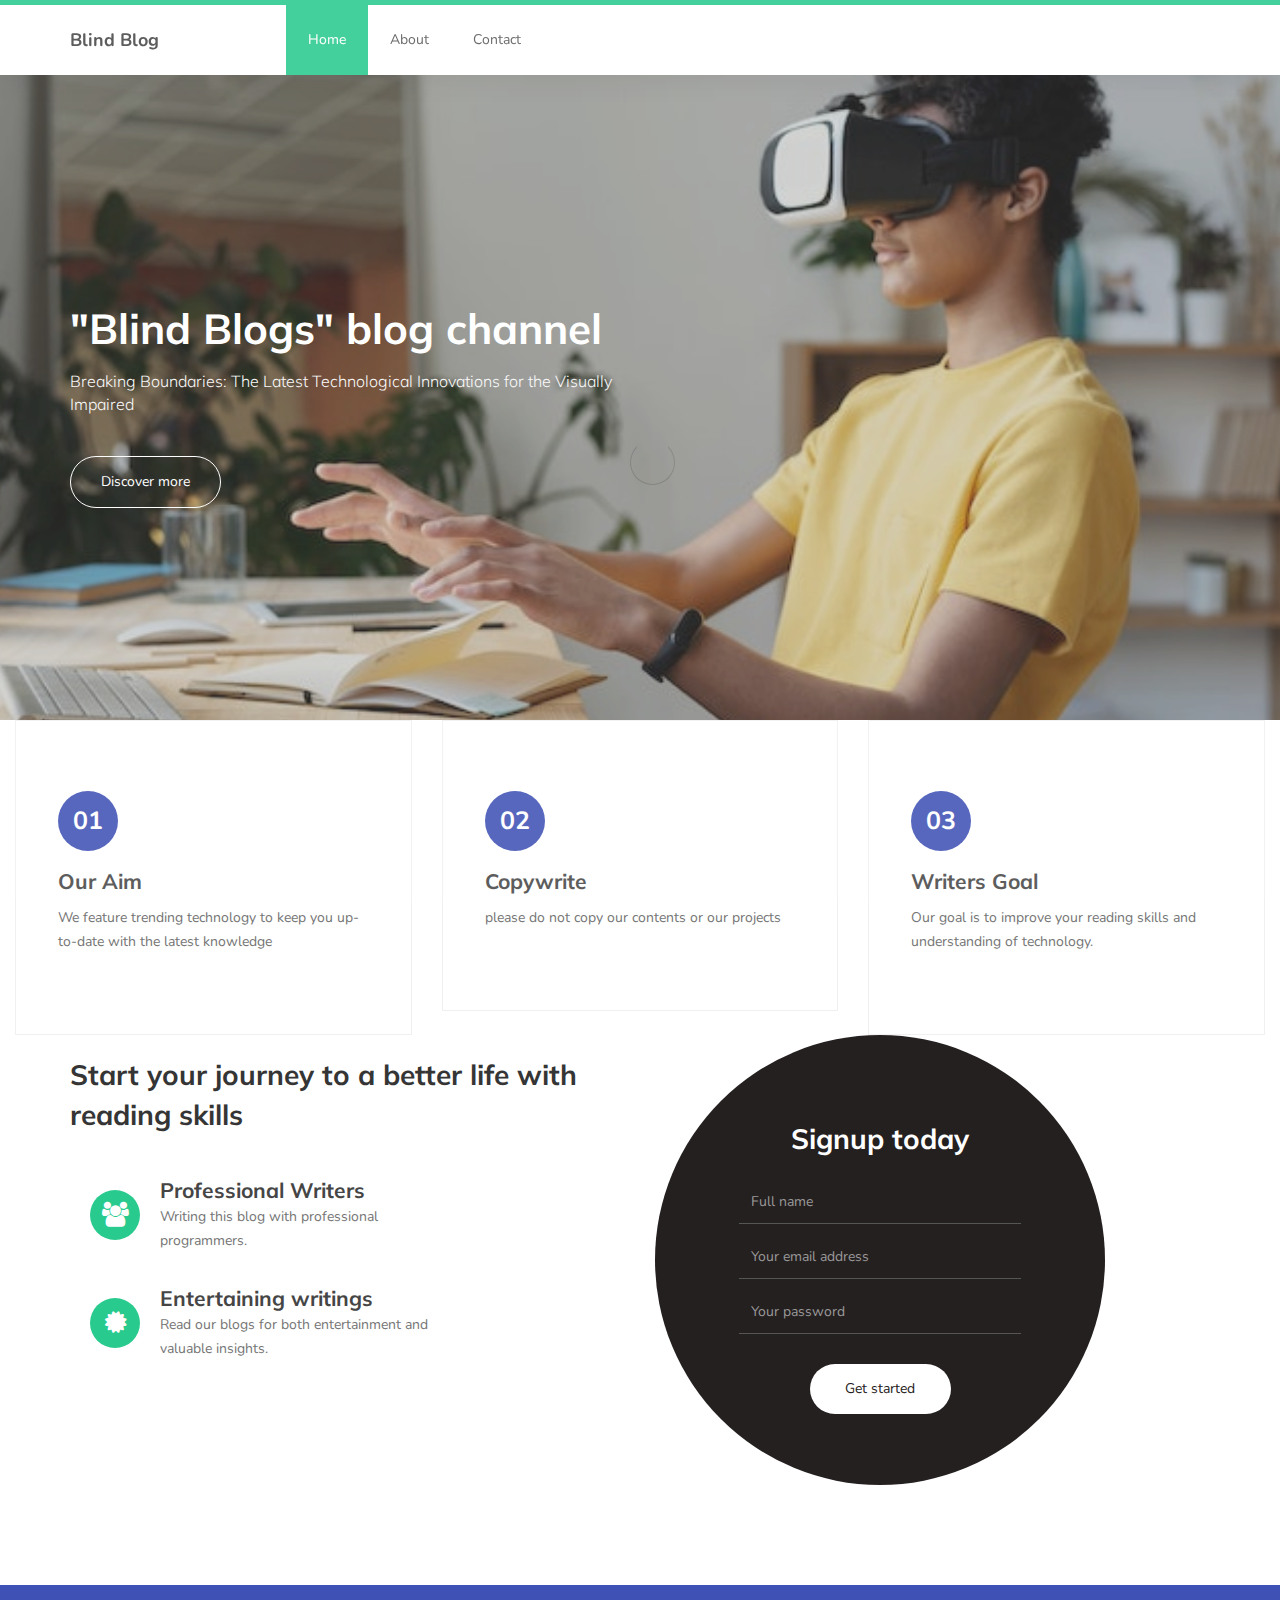
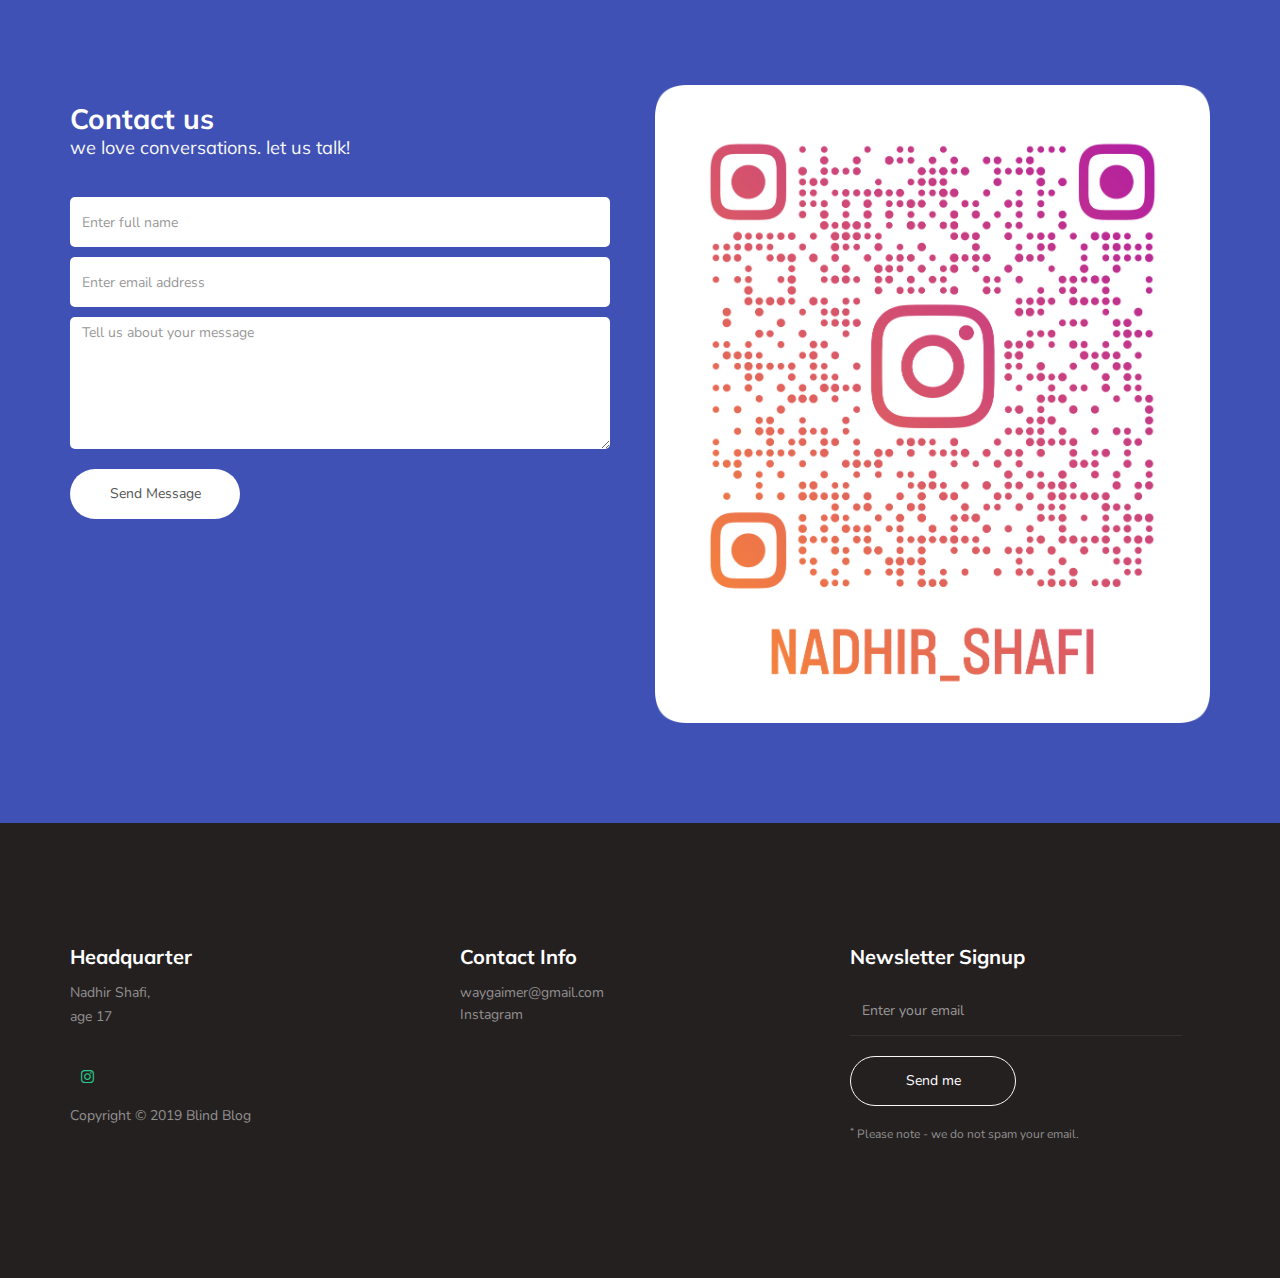
<file: index.html>
<!DOCTYPE html>
<html lang="en">
<head>

     <title>Blind Blog</title>
     <meta charset="UTF-8">
     <meta http-equiv="X-UA-Compatible" content="IE=Edge">
     <meta name="description" content="">
     <meta name="keywords" content="">
     <meta name="author" content="">
     <meta name="viewport" content="width=device-width, initial-scale=1, maximum-scale=1">

     <link rel="stylesheet" href="css/bootstrap.min.css">
     <link rel="stylesheet" href="css/font-awesome.min.css">
     <link rel="stylesheet" href="css/owl.carousel.css">
     <link rel="stylesheet" href="css/owl.theme.default.min.css">

     <!-- MAIN CSS -->
     <link rel="stylesheet" href="css/templatemo-style.css">

</head>
     <meta name="monetag" content="501f2d63c737d9bf523cef357ae25e01">
<body id="top" data-spy="scroll" data-target=".navbar-collapse" data-offset="50">

     <!-- PRE LOADER -->
     <section class="preloader">
          <div class="spinner">

               <span class="spinner-rotate"></span>
               
          </div>
     </section>


     <!-- MENU -->
     <section class="navbar custom-navbar navbar-fixed-top" role="navigation">
          <div class="container">

               <div class="navbar-header">
                    <button class="navbar-toggle" data-toggle="collapse" data-target=".navbar-collapse">
                         <span class="icon icon-bar"></span>
                         <span class="icon icon-bar"></span>
                         <span class="icon icon-bar"></span>
                    </button>

                    <!-- lOGO TEXT HERE -->
                    <a href="#" class="navbar-brand">Blind Blog</a>
               </div>

               <!-- MENU LINKS -->
               <div class="collapse navbar-collapse">
                    <ul class="nav navbar-nav navbar-nav-first">
                         <li><a href="#top" class="smoothScroll">Home</a></li>
                         <li><a href="#about" class="smoothScroll">About</a></li>
                         <li><a href="#contact" class="smoothScroll">Contact</a></li>
                    </ul>
               </div>

          </div>
     </section>


     <!-- HOME -->
     <section id="home">
          <div class="row">

                    <div class="owl-carousel owl-theme home-slider">
                         <div class="item item-first">
                              <div class="caption">
                                   <div class="container">
                                        <div class="col-md-6 col-sm-12">
                                             <h1>"Blind Blogs" blog channel</h1>
                                             <h3>Breaking Boundaries: The Latest Technological Innovations for the Visually Impaired</h3>
                                             <a href="#feature" class="section-btn btn btn-default smoothScroll">Discover more</a>
                                        </div>
                                   </div>
                              </div>
                         </div>

                         <div class="item item-second">
                              <div class="caption">
                                   <div class="container">
                                        <div class="col-md-6 col-sm-12">
                                             <h1>Revolutionizing Technology for People with Visual Impairments: Breaking Barriers and Creating Solutions</h1>
                                             <h3>Easy readable format blogs</h3>
                                        </div>
                                   </div>
                              </div>
                         </div>
                         <div class="item item-third">
                              <div class="caption">
                                   <div class="container">
                                        <div class="col-md-6 col-sm-12">
                                             <h1>Our First Blog</h1>
                                             <a href="https://blindblogx.blogspot.com/2023/04/dell-introduces-alienware-m18x16-r1-and.html">https://blindblogx.blogspot.com/2023/04/dell-introduces-alienware-m18x16-r1-and.html</a>
                                        </div>
                                   </div>
                              </div>
                         </div>
                    </div>
          </div>
     </section>


     <!-- FEATURE -->
     <div class="col-md-4 col-sm-4">
          <div class="feature-thumb">
               <span>01</span>
               <h3>Our Aim</h3>
               <p>We feature trending technology to keep you up-to-date with the latest knowledge</p>
          </div>
     </div>

     <div class="col-md-4 col-sm-4">
          <div class="feature-thumb">
               <span>02</span>
               <h3>Copywrite</h3>
               <p>please do not copy our contents or our projects</p>
          </div>
     </div>

     <div class="col-md-4 col-sm-4">
          <div class="feature-thumb">
               <span>03</span>
               <h3>Writers Goal</h3>
               <p>Our goal is to improve your reading skills and understanding of technology.</p>
          </div>
     </div>

</div>
</div>
</section>


     <!-- ABOUT -->
     <section id="about">
          <div class="container">
              <div class="row">
                  <div class="col-md-6 col-sm-12">
                      <div class="about-info">
                          <h2>Start your journey to a better life with reading skills</h2>
      
                          <figure>
                              <span><i class="fa fa-users"></i></span>
                              <figcaption>
                                  <h3>Professional Writers</h3>
                                  <p>Writing this blog with professional programmers.</p>
                              </figcaption>
                          </figure>
      
                          <figure>
                              <span><i class="fa fa-certificate"></i></span>
                              <figcaption>
                                  <h3>Entertaining writings</h3>
                                  <p>Read our blogs for both entertainment and valuable insights.</p>
                              </figcaption>
                          </figure>
                      </div>
                  </div>
      
                  <div class="col-md-6 col-sm-12">
                      <div class="entry-form">
                          <form action="#" method="post">
                              <h2>Signup today</h2>
                              <input type="text" name="full name" class="form-control" placeholder="Full name" required="">
                              <input type="email" name="email" class="form-control" placeholder="Your email address" required="">
                              <input type="password" name="password" class="form-control" placeholder="Your password" required="">
                              <button class="submit-btn form-control" id="form-submit">Get started</button>
                          </form>
                      </div>
                  </div>
              </div>
          </div>
      </section>


     <!-- CONTACT -->
     <section id="contact">
          <div class="container">
               <div class="row">

                    <div class="col-md-6 col-sm-12">
                         <form id="contact-form" role="form" action="" method="post">
                              <div class="section-title">
                                   <h2>Contact us <small>we love conversations. let us talk!</small></h2>
                              </div>

                              <div class="col-md-12 col-sm-12">
                                   <input type="text" class="form-control" placeholder="Enter full name" name="name" required="">
                    
                                   <input type="email" class="form-control" placeholder="Enter email address" name="email" required="">

                                   <textarea class="form-control" rows="6" placeholder="Tell us about your message" name="message" required=""></textarea>
                              </div>

                              <div class="col-md-4 col-sm-12">
                                   <input type="submit" class="form-control" name="send message" value="Send Message">
                              </div>

                         </form>
                    </div>

                    <div class="col-md-6 col-sm-12">
                         <div class="contact-image">
                              <img src="images/Instagram_QR.png" class="img-responsive" alt="Insttagram QR Code">
                         </div>
                    </div>

               </div>
          </div>
     </section>       


     <!-- FOOTER -->
     <footer id="footer">
          <div class="container">
               <div class="row">

                    <div class="col-md-4 col-sm-6">
                         <div class="footer-info">
                              <div class="section-title">
                                   <h2>Headquarter</h2>
                              </div>
                              <address>
                                   <p>Nadhir Shafi,<br>age 17</p>
                              </address>

                              <ul class="social-icon">
                                   <li><a href="https://www.instagram.com/nadhir_shafi/" class="fa fa-instagram"></a></li>
                              </ul>

                              <div class="copyright-text"> 
                                   <p>Copyright &copy; 2019 Blind Blog</p>
                              </div>
                         </div>
                    </div>

                    <div class="col-md-4 col-sm-6">
                         <div class="footer-info">
                              <div class="section-title">
                                   <h2>Contact Info</h2>
                              </div>
                              <address>
                                   <p><a href="mailto:waygaimer@gmail.com">waygaimer@gmail.com</a></p>
                                   <a href="https://www.instagram.com/nadhir_shafi/">Instagram</a>
                              </address>
                         </div>
                    </div>

                    <div class="col-md-4 col-sm-12">
                         <div class="footer-info newsletter-form">
                              <div class="section-title">
                                   <h2>Newsletter Signup</h2>
                              </div>
                              <div>
                                   <div class="form-group">
                                        <form action="#" method="get">
                                             <input type="email" class="form-control" placeholder="Enter your email" name="email" id="email" required="">
                                             <input type="submit" class="form-control" name="submit" id="form-submit" value="Send me">
                                        </form>
                                        <span><sup>*</sup> Please note - we do not spam your email.</span>
                                   </div>
                              </div>
                         </div>
                    </div>
                    
               </div>
          </div>
     </footer>


     <!-- SCRIPTS -->
     <script src="js/jquery.js"></script>
     <script src="js/bootstrap.min.js"></script>
     <script src="js/owl.carousel.min.js"></script>
     <script src="js/smoothscroll.js"></script>
     <script src="js/custom.js"></script>

</body>
</html>
</file>
<file: css/templatemo-style.css>
@import url('https://fonts.googleapis.com/css?family=Muli:300,700|Nunito');

  body {
    background: #ffffff;
    font-family: 'Nunito', sans-serif;
    overflow-x: hidden;
    padding-top: 70px;
  }


  /*---------------------------------------
     TYPOGRAPHY              
  -----------------------------------------*/

  h1,h2,h3,h4,h5,h6 {
    font-family: 'Muli', sans-serif;
    font-weight: bold;
    line-height: inherit;
  }

  h1 {
    color: #252525;
    font-size: 3em;
    line-height: normal;
  }

  h2 {
    color: #353535;
    font-size: 2em;
    padding-bottom: 10px;
  }

  h3 {
    font-size: 1.5em;
    margin-bottom: 0;
  }

  h3,
  h3 a {
    color: #454545;
  }

  p {
    color: #757575;
    font-size: 14px;
    font-weight: normal;
    line-height: 24px;
  }



  /*---------------------------------------
     GENERAL               
  -----------------------------------------*/

  html{
    -webkit-font-smoothing: antialiased;
  }

  a {
    color: #252525;
    -webkit-transition: 0.5s;
    transition: 0.5s;
    text-decoration: none !important;
  }

  a,
  input, button,
  .form-control {
    -webkit-transition: 0.5s;
    transition: 0.5s;
  }

  a:hover, a:active, a:focus {
    color: #29ca8e;
    outline: none;
  }

  ::-webkit-scrollbar{
    width: 8px;
    height: 8px;
  }

  ::-webkit-scrollbar-thumb {
    cursor: pointer;
    background: #000000;
  }

  .section-title {
    padding-bottom: 40px;
  }

  .section-title h2 {
    margin: 0;
  }

  .section-title small {
    display: block;
  }

  .overlay {
    background: rgba(20,20,20,0.5);
    position: absolute;
    top: 0;
    right: 0;
    bottom: 0;
    left: 0;
    width: 100%;
    height: 100%;
  }

  .entry-form {
    background: #252020;
    border-radius: 100%;
    text-align: center;
    padding: 6em;
    width: 450px;
    height: 450px;
  }

  .entry-form h2 {
    color: #ffffff;
    margin: 0;
  }

  .entry-form .form-control {
    background: transparent;
    border: 0;
    border-bottom: 1px solid;
    border-radius: 0;
    box-shadow: none;
    height: 45px;
    margin: 10px 0;
  }

  .entry-form .submit-btn {
    background: #ffffff;
    border-radius: 50px;
    border: 0;
    color: #252020;
    width: 50%;
    height: 50px;
    margin: 30px auto;
    margin-bottom: 10px;
  }

  .entry-form .submit-btn:hover {
    background: #3f51b5;
    color: #ffffff;
  }

  section {
    position: relative;
    padding: 100px 0;
  }

  #team,
  #testimonial {
    background: #f9f9f9;
  }

  #team, 
  #testimonial {
    text-align: center;
  }
  
  #google-map iframe {
    border: 0;
    width: 100%;
    height: 390px;
  }



  /*---------------------------------------
     BUTTONS               
  -----------------------------------------*/

  .section-btn {
    background: transparent;
    border-radius: 50px;
    border: 1px solid #ffffff;
    color: #ffffff;
    font-size: inherit;
    font-weight: normal;
    padding: 15px 30px;
    transition: 0.5s;
  }

  .section-btn:hover {
    background: #ffffff;
    border-color: transparent;
  }



  /*---------------------------------------
       PRE LOADER              
  -----------------------------------------*/

  .preloader {
    position: fixed;
    top: 0;
    left: 0;
    width: 100%;
    height: 100%;
    z-index: 99999;
    display: flex;
    flex-flow: row nowrap;
    justify-content: center;
    align-items: center;
    background: none repeat scroll 0 0 #ffffff;
  }

  .spinner {
    border: 1px solid transparent;
    border-radius: 3px;
    position: relative;
  }

  .spinner:before {
    content: '';
    box-sizing: border-box;
    position: absolute;
    top: 50%;
    left: 50%;
    width: 45px;
    height: 45px;
    margin-top: -10px;
    margin-left: -10px;
    border-radius: 50%;
    border: 1px solid #575757;
    border-top-color: #ffffff;
    animation: spinner .9s linear infinite;
  }

  @-webkit-@keyframes spinner {
    to {transform: rotate(360deg);}
  }

  @keyframes spinner {
    to {transform: rotate(360deg);}
  }



  /*---------------------------------------
      MENU              
  -----------------------------------------*/

  .custom-navbar {
    background: #ffffff;
    border-top: 5px solid #29ca8e;
    border-bottom: 0;
    -webkit-box-shadow: 0 1px 30px rgba(0, 0, 0, 0.1);
    -moz-box-shadow: 0 1px 30px rgba(0, 0, 0, 0.1);
    box-shadow: 0 1px 30px rgba(0, 0, 0, 0.1);
    padding: 12px 0;
    margin-bottom: 0;
    padding: 0;
  }

  .custom-navbar .navbar-brand {
    color: #454545;
    font-size: 18px;
    font-weight: bold;
    line-height: 40px;
  }

  .custom-navbar .navbar-nav.navbar-nav-first {
    margin-left: 8em;
  }

  .custom-navbar .navbar-nav.navbar-right li a {
    padding-right: 12px;
    padding-left: 12px;
  }

  .custom-navbar .navbar-nav.navbar-right li a .fa {
    background: #29ca8e;
    border-radius: 100%;
    color: #ffffff;
    width: 30px;
    height: 30px;
    line-height: 30px;
    text-align: center;
    display: inline-block;
    margin-right: 5px;
  }

  .custom-navbar .nav li a {
    line-height: 40px;
    color: #575757;
    padding-right: 22px;
    padding-left: 22px;
  }

  .custom-navbar .navbar-nav > li > a:hover,
  .custom-navbar .navbar-nav > li > a:focus {
    background-color: transparent;
  }

  .custom-navbar .nav li a:hover {
    background-color: #29ca8e;
    color: #ffffff;
  }

  .custom-navbar .nav li.active > a {
    background-color: #29ca8e;
    color: #ffffff;
  }

  .custom-navbar .navbar-toggle {
    border: none;
    padding-top: 10px;
  }

  .custom-navbar .navbar-toggle {
    background-color: transparent;
  }

  .custom-navbar .navbar-toggle .icon-bar {
    background: #252525;
    border-color: transparent;
  }



  /*---------------------------------------
      HOME  & SLIDER            
  -----------------------------------------*/

  #home {
    padding: 0;
  }

  #home h1 {
    color: #ffffff;
  }

  #home h3 {
    color: #f9f9f9;
    font-size: 16px;
    font-weight: 300;
    margin: 0;
    padding: 5px 0 40px 0;
  }

  @media (min-width: 768px) {
    .home-slider .col-md-6 {
      padding-left: 0;
    }
  }

  .home-slider .caption {
    display: flex;
    justify-content: center;
    flex-direction: column;
    text-align: left;
    background-color: rgba(20,20,20,0.2);
    height: 100%;
    color: #fff;
    cursor: e-resize;
  }

  .home-slider .item {
    background-repeat: no-repeat;
    background-attachment: local;
    background-size: cover;
    height: 650px;
  }
  
  .caption h3 a { color: #FFF; }
  .caption h3 a:hover { color: #FF3; }

  .home-slider .item-first {
    background-image: url(../images/Technology_1.jpg);
	background-position: center;
  }

  .home-slider .item-second {
    background-image: url(../images/Technology_2.jpg);
  }

  .home-slider .item-third {
    background-image: url(../images/Technology_3.jpg);
  }



  /*---------------------------------------
      FEATURE              
  -----------------------------------------*/

  .feature-thumb {
    border: 1px solid #f0f0f0;
    padding: 5em 3em;
  }

  .feature-thumb span {
    background: #3f51b5;
    border-radius: 50px;
    color: #ffffff;
    font-size: 25px;
    font-weight: bold;
    display: inline-block;
    width: 60px;
    height: 60px;
    line-height: 60px;
    text-align: center;
    margin-bottom: 5px;
  }

  .feature-thumb h3 {
    margin: 10px 0;
  }



  /*---------------------------------------
      ABOUT              
  -----------------------------------------*/

  #about figure {
    display: inline-block;
    vertical-align: top;
    margin-left: 15px;
  }

  #about figure span {
    float: left;
    margin-left: -15px;
    padding: 15px 20px;
    position: relative;
    top: 20px;
  }

  #about figure span i {
    background: #29ca8e;
    border-radius: 50px;
    color: #ffffff;
    font-size: 25px;
    width: 50px;
    height: 50px;
    line-height: 50px;
    text-align: center;
  }



  /*---------------------------------------
      TEAM              
  -----------------------------------------*/

  .team-thumb {
    background: #ffffff;
    position: relative;
    overflow: hidden;
    text-align: left;
  }

  .team-info {
    padding: 20px 30px;
  }

  .team-image img {
    width: 100%;
  }

  .team-thumb .social-icon {
    border-top: 1px solid #f0f0f0;
    padding: 4px 20px 0 20px;
  }

  .team-thumb .social-icon li a {
    background: #ffffff;
    color: #252020;
  }

  .team-info h3 {
    margin: 0;
  }


  /*---------------------------------------
      COURSES             
  -----------------------------------------*/

  #courses .section-title {
    text-align: center;
  }

  #courses .owl-theme .owl-nav {
    margin-top: 30px;
  }

  #courses .owl-theme .owl-nav [class*=owl-] {
    border-radius: 2px;
    font-size: 16px;
    width: 30px;
    height: 30px;
    line-height: 30px;
    text-align: center;
    padding: 0;
  }

  .courses-thumb {
    background: #f9f9f9;
    position: relative;
  }

  .courses-top {
    position: relative;
  }

  .courses-image {
    background: linear-gradient(to right, #202020, #101010);
  }

  .courses-date {
    background: linear-gradient(rgba(255, 0, 0, 0), rgba(0, 0, 0, 0.6));
    width: 100%;
    position: absolute;
    bottom: 0;
    padding: 20px 25px;
  }

  .courses-date span,
  .courses-author span {
    font-size: 14px;
    font-weight: bold;
  }

  .courses-date span {
    color: #ffffff;
    display: inline-block;
    margin-right: 10px;
  }

  .courses-detail {
    padding: 25px 25px 15px 25px;
  }

  .courses-detail h3 {
    margin: 0 0 2px 0;
  }

  .courses-info {
    border-top: 1px solid #f0f0f0;
    position: relative;
    clear: both;
    padding: 15px 25px;
  }

  .courses-author,
  .courses-author span {
    display: inline-block;
    vertical-align: middle;
  }

  .courses-author img {
    display: inline-block !important;
    border-radius: 50px;
    width: 50px !important;
    height: 50px;
    margin-right: 10px;
  }

  .courses-price {
    float: right;
    margin-top: 10px;
  }

  .courses-price span {
    background: #29ca8e;
    border-radius: 2px;
    color: #ffffff;
    display: block;
    padding: 5px 10px;
  }

  .courses-price.free span {
    background: #3f51b5;
  }



  /*---------------------------------------
     NEWS              
  -----------------------------------------*/

  .news-thumb {
    clear: both;
    position: relative;
    overflow: hidden;
    margin-bottom: 30px;
  }

  .news-thumb .news-image {
    float: left;
    width: 40%;
    margin-right: 30px;
  }

  .news-info h3 {
    margin-top: 5px;
    margin-bottom: 10px;
  }

  .news-date span {
    color: #909090;
    font-weight: bold;
  }



  /*---------------------------------------
      TESTIMONIAL             
  -----------------------------------------*/

  #testimonial .item {
    background: #ffffff;
    margin: 20px 0;
    padding: 4em 3em;
    text-align: left;
  }

  #courses .col-md-4,
  #testimonial .col-md-4 {
    display: block;
    width: 100%;
  }

  #testimonial .item > p {
    font-size: 16px;
    line-height: 26px;
  }

  .tst-rating {
    margin-bottom: 15px;
  }

  .tst-rating .fa {
    color: #3f51b5;
  }

  .tst-image,
  .tst-author {
    display: inline-block;
    vertical-align: middle;
    margin-bottom: 20px;
    text-align: left;
  }

  .tst-image img {
    border-radius: 50px;
    width: 60px !important;
    height: 60px;
    margin-right: 15px;
  }

  .tst-author h4 {
    margin: 0;
  }

  .tst-author span {
    color: #808080;
    font-size: 14px;
  }



  /*---------------------------------------
      CONTACT             
  -----------------------------------------*/

  #contact {
    background: #3f51b5;
  }

  #contact h2 {
    color: #ffffff;
  }

  #contact .section-title {
    padding-bottom: 20px;
  }

  #contact h2 > small,
  #contact p,
  #contact a {
    color: #f9f9f9;
  }

  #contact-form {
    padding: 1em 0;
  }

  #contact-form .col-md-12,
  #contact-form .col-md-4 {
    padding-left: 0;
  }

  #contact-form .form-control {
    border: 0;
    border-radius: 5px;
    box-shadow: none;
    margin: 10px 0;
  }

  #contact-form input {
    height: 50px;
  }

  #contact-form input[type='submit'] {
    border-radius: 50px;
    border: 1px solid transparent;
  }

  #contact-form input[type='submit']:hover {
    background: transparent;
    border-color: #ffffff;
    color: #ffffff;
  }
  



  /*---------------------------------------
     FOOTER              
  -----------------------------------------*/

  footer {
    background: #252020;
    padding: 120px 0;
  }

  footer .section-title {
    padding-bottom: 10px;
  }

  footer h2 {
    font-size: 20px;
  }

  footer a,
  footer p {
    color: #909090;
  }

  footer strong {
    color: #d9d9d9;
  }

  footer address p {
    margin-bottom: 0;
  }

  footer .social-icon {
    margin-top: 25px;
  }

  .footer-info {
    margin-right: 2em;
  }

  .footer-info h2 {
    color: #ffffff;
    padding: 0;
  }

  .footer_menu h2 {
    margin-top: 2em;
  }

  .footer_menu ul {
    margin: 0;
    padding: 0;
  }

  .footer_menu li {
    display: inline-block;
    list-style: none;
    margin: 5px 10px 5px 0;
  }

  .newsletter-form .form-control {
    background: transparent;
    border-radius: 0;
    box-shadow: none;
    border: 0;
    border-bottom: 1px solid #303030;
    height: 50px;
    margin: 5px 0;
  }

  .newsletter-form input[type="submit"] {
    background: transparent;
    border: 1px solid #f9f9f9;
    border-radius: 50px;
    color: #ffffff;
    display: block;
    margin-top: 20px;
    outline: none;
    width: 50%;
  }

  .newsletter-form input[type="submit"]:hover {
    background: #29ca8e;
    border-color: transparent;
  }

  .newsletter-form .form-group span {
    color: #909090;
    display: block;
    font-size: 12px;
    margin-top: 20px;
  }



  /*---------------------------------------
     SOCIAL ICON              
  -----------------------------------------*/

  .social-icon {
    position: relative;
    padding: 0;
    margin: 0;
  }

  .social-icon li {
    display: inline-block;
    list-style: none;
    margin-bottom: 5px;
  }

  .social-icon li a {
    border-radius: 100px;
    color: #29ca8e;
    font-size: 15px;
    width: 35px;
    height: 35px;
    line-height: 35px;
    text-decoration: none;
    text-align: center;
    transition: all 0.4s ease-in-out;
    position: relative;
    margin: 5px 5px 5px 0;
  }

  .social-icon li a:hover {
    background: #29ca8e;
    color: #ffffff;
  }



  /*---------------------------------------
     RESPONSIVE STYLES              
  -----------------------------------------*/

  @media screen and (max-width: 1170px) {
    .custom-navbar .navbar-nav.navbar-nav-first {
      margin-left: inherit;
    }
  }

  @media only screen and (max-width: 992px) {
    section,
    footer {
      padding: 60px 0;
    }

    .home-slider .item {
      background-position: center center;
    }

    .feature-thumb,
    .about-info,
    .team-thumb,
    .footer-info {
      margin-bottom: 50px;
    }

    .contact-image {
      margin-top: 50px;
    }
  }


  @media only screen and (min-width: 768px) and (max-width: 991px) {
    .custom-navbar .nav li a {
      padding-right: 10px;
      padding-left: 10px;
    }
  }

  @media only screen and (max-width: 767px) {
    h1 {
      font-size: 2.5em;
    }

    h1,h2,h3 {
      line-height: normal;
    }

    .custom-navbar {
      background: #ffffff;
      -webkit-box-shadow: 0 1px 30px rgba(0, 0, 0, 0.1);
      -moz-box-shadow: 0 1px 30px rgba(0, 0, 0, 0.1);
      box-shadow: 0 1px 30px rgba(0, 0, 0, 0.1);
      padding: 10px 0;
      text-align: center;
    }

    .custom-navbar .navbar-brand,
    .custom-navbar .nav li a {
      line-height: normal;
    }

    .custom-navbar .nav li a {
      padding: 10px;
    }

    .custom-navbar .navbar-brand,
    .top-nav-collapse .navbar-brand {
      color: #252525;
      font-weight: 600;
    }

    .custom-navbar .nav li a,
    .top-nav-collapse .nav li a {
      color: #575757;
    }

    .custom-navbar .navbar-nav.navbar-right li {
      display: inline-block;
    }

    .footer-info {
      margin-right: 0;
    }

    .footer-info.newsletter-form {
      margin-bottom: 0;
    }

    .entry-form {
      display: block;
      margin: 0 auto;
    }
  }


  @media only screen and (max-width: 580px) {
    h2 {
      font-size: 1.8em;
    }

    #testimonial .item {
      padding: 2em;
    }

    .contact-image {
      margin-top: 0;
    }
  }

  @media only screen and (max-width: 480px) {
    h1 {
      font-size: 2em;
    }

    #home h3 {
      font-size: 14px;
    }

    .entry-form {
      border-radius: 0;
      padding: 2em;
      max-width: 100%;
      max-height: 100%;
      width: inherit;
      height: inherit;
    }
  }
</file>
